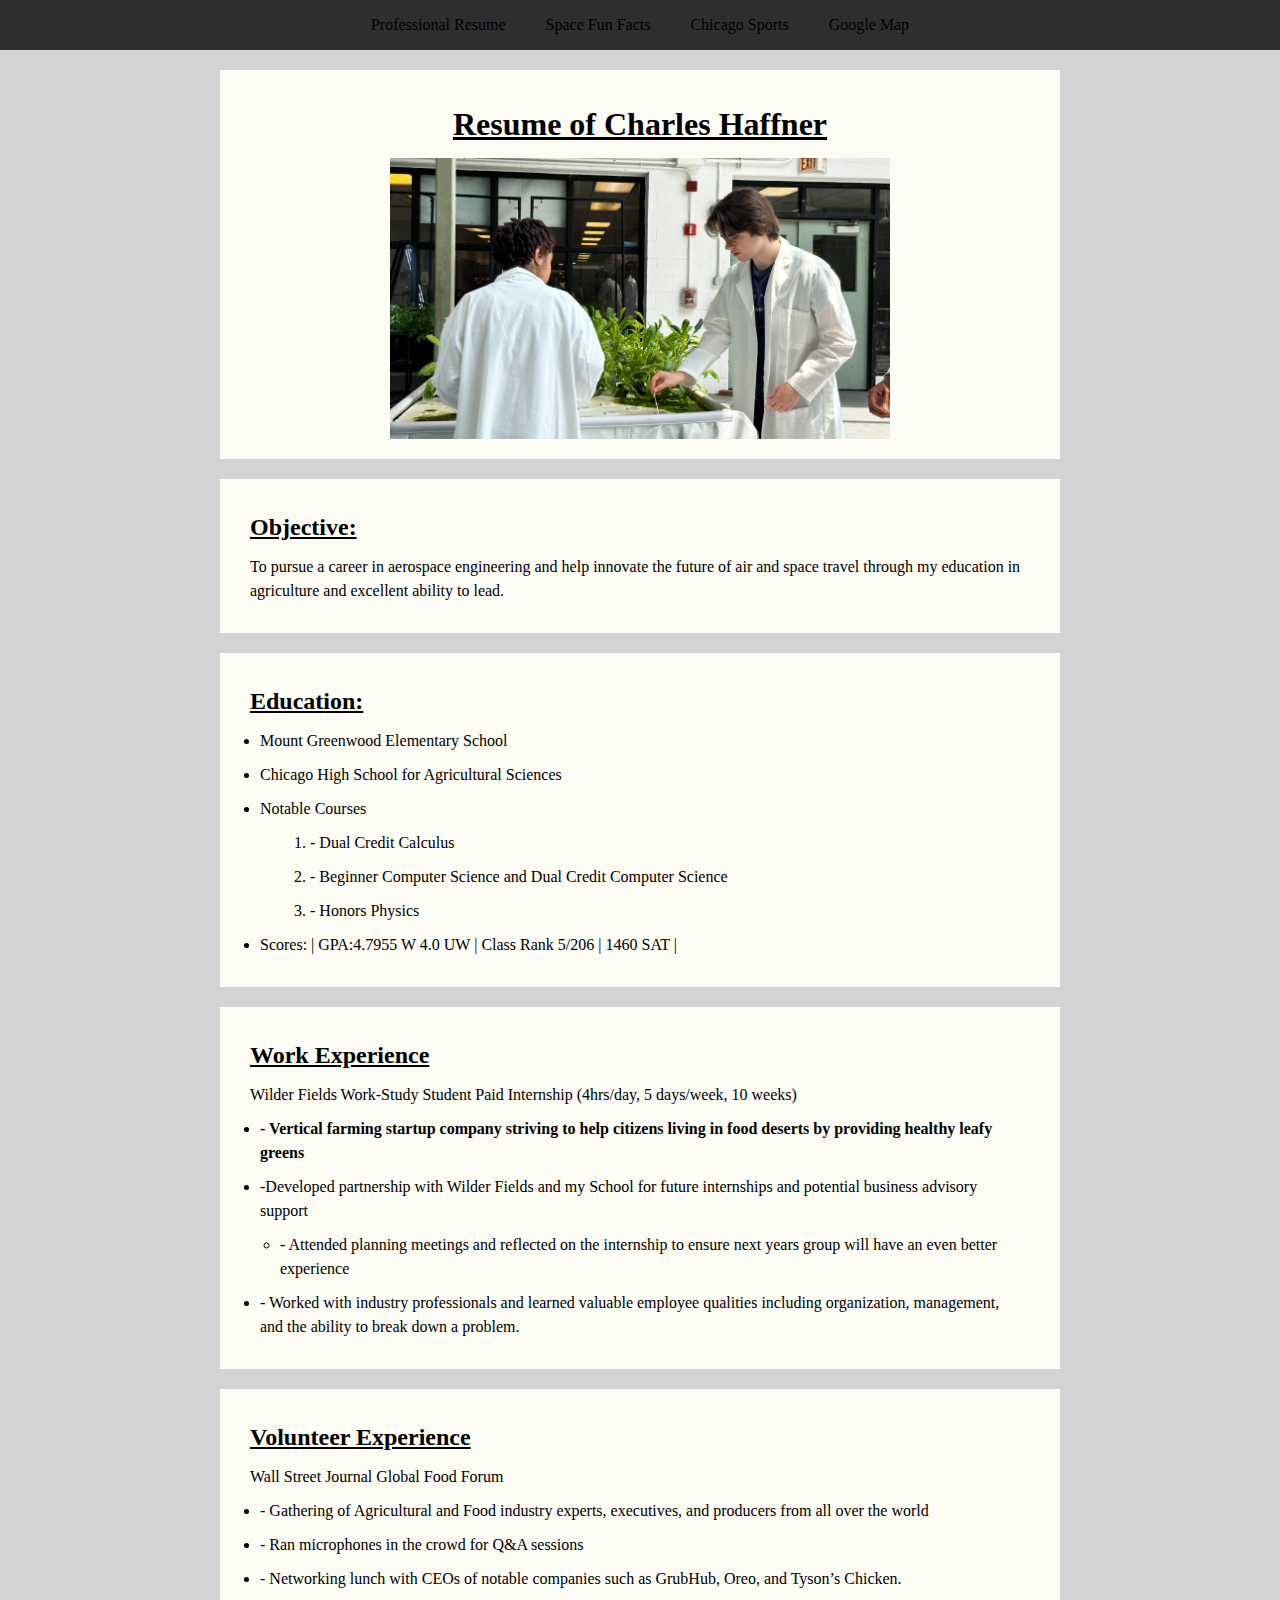
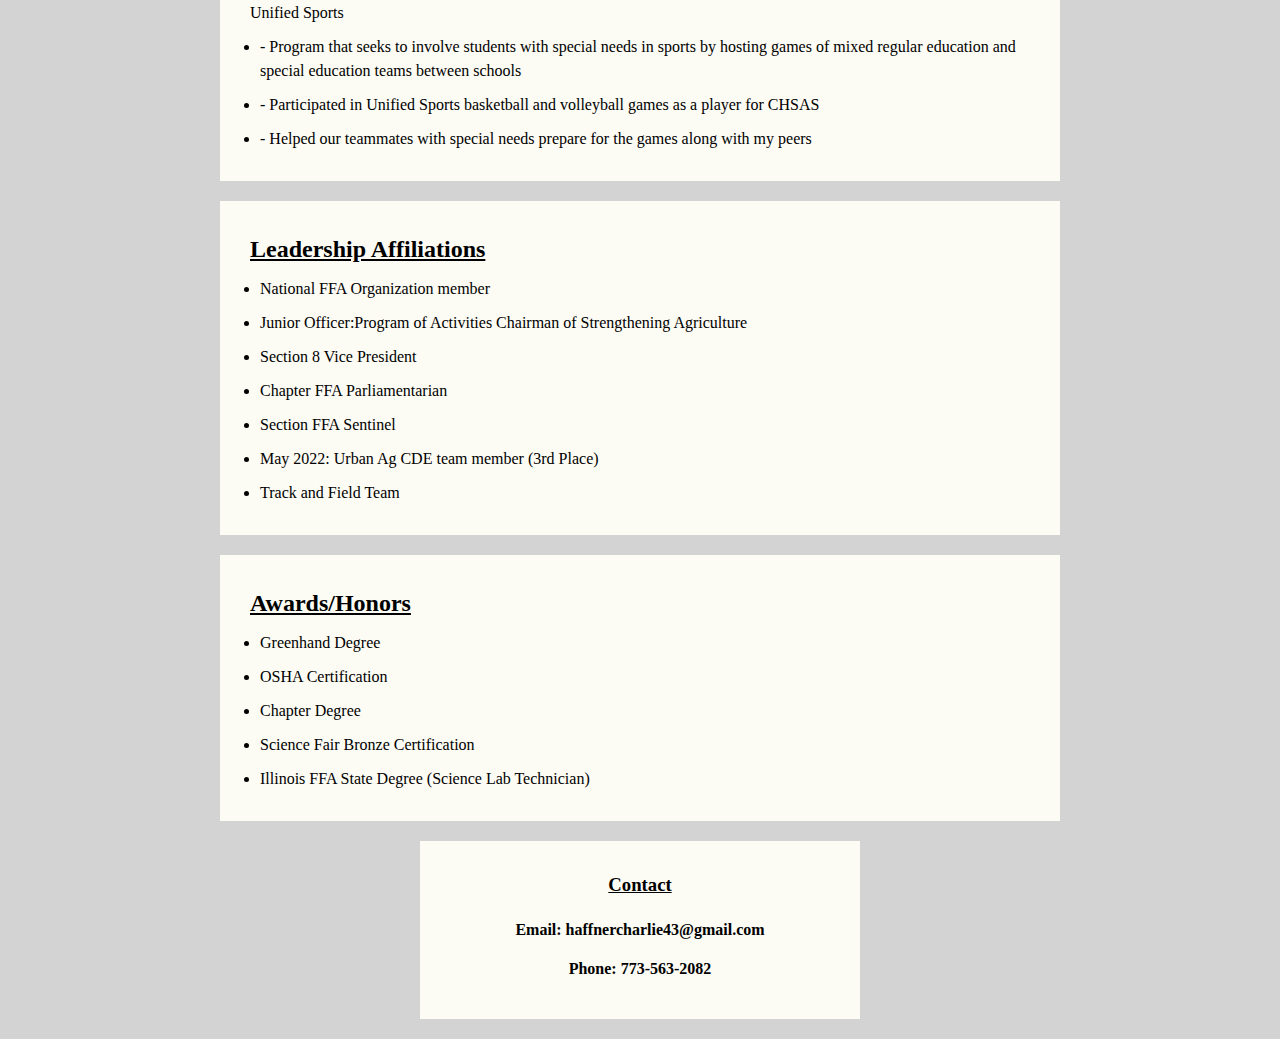
<file: index.html>
<!DOCTYPE html>
<html lang="en">
  <head>
    <meta charset ="utf-8">
    <title>Project 1-Charles Haffner</title>
    <link rel="stylesheet" href="css/normalize.css">
    <link rel="stylesheet" href="css/style.css">
  </head>
  <body>
    <nav>
      <div id="main-menu">
        <ul id="main-container">
          <li><a href="index.html"> Professional Resume</a></li>
          <li><a href="space.html">Space Fun Facts</a></li>
          <li><a href="chicago.html">Chicago Sports</a></li>
          <li><a href="map.html">Google Map</a></li>
        </ul>
      </div>
    </nav>
    <section>
      <h1>Resume of Charles Haffner</h1>
      <img src="media/me.jpg" alt="Picture of me working on School hydroponic system">
    </section>
    <section>
      <h2>Objective:</h2>
      <p>To pursue a career in aerospace engineering and help innovate the future of air and space travel through my education in agriculture and excellent ability to lead.</p>
    </section>
    <section>
      <h2>Education:</h2>
      <ul>
        <li>Mount Greenwood Elementary School</li>
        <li>Chicago High School for Agricultural Sciences</li>
        <li>Notable Courses
          <ol>
            <li>- Dual Credit Calculus</li>
            <li>- Beginner Computer Science and Dual Credit Computer Science</li>
            <li>- Honors Physics</li>
          </ol>
        </li>
        <li>Scores: | GPA:4.7955 W 4.0 UW | Class Rank 5/206 | 1460 SAT |</li>
      </ul>
    </section>
    <section>
      <h2>Work Experience</h2>
      <p>Wilder Fields Work-Study Student Paid Internship (4hrs/day, 5 days/week, 10 weeks)</p>
      <ul>
        <li><strong>- Vertical farming startup company striving to help citizens living in food deserts by providing healthy leafy greens</strong></li>
        <li>-Developed partnership with Wilder Fields and my School for future internships and potential business advisory support
          <ul>
            <li>- Attended planning meetings and reflected on the internship to ensure next years group will have an even better experience</li>
          </ul>
        </li>
        <li>- Worked with industry professionals and learned valuable employee qualities including organization, management, and the ability to break down a problem.</li>
      </ul>
    </section>
    <section>
      <h2>Volunteer Experience</h2>
      <p>Wall Street Journal Global Food Forum</p>
      <ul>
        <li>- Gathering of Agricultural and Food industry experts, executives, and producers from all over the world</li>
        <li>- Ran microphones in the crowd for Q&A sessions</li>
        <li>- Networking lunch with CEOs of notable companies such as GrubHub, Oreo, and Tyson’s Chicken.</li>
      </ul>
      <p>Unified Sports</p>
      <ul>
        <li>- Program that seeks to involve students with special needs in sports by hosting games of mixed regular education and special education teams between schools</li>
        <li>- Participated in Unified Sports basketball and volleyball games as a player for CHSAS</li>
        <li>- Helped our teammates with special needs prepare for the games along with my peers</li>
      </ul>
    </section>
    <section>
      <h2>Leadership Affiliations</h2>
      <ul>
        <li>National FFA Organization member</li>
        <li>Junior Officer:Program of Activities Chairman of Strengthening Agriculture</li>
        <li>Section 8 Vice President</li>
        <li>Chapter FFA Parliamentarian</li>
        <li>Section FFA Sentinel</li>
        <li>May 2022: Urban Ag CDE team member (3rd Place)</li>
        <li>Track and Field Team</li>
      </ul>
    </section>
    <section>
      <h2>Awards/Honors</h2>
      <ul>
        <li>Greenhand Degree</li>
        <li>OSHA Certification</li>
        <li>Chapter Degree</li>
        <li>Science Fair Bronze Certification</li>
        <li>Illinois FFA State Degree (Science Lab Technician)</li>
      </ul>
    </section>
    <section class="email">
      <h3> Contact </h3>
      <h4> Email: haffnercharlie43@gmail.com </h4>
      <h4> Phone: 773-563-2082 </h4>
    </section>
  </body>
</html>
</file>
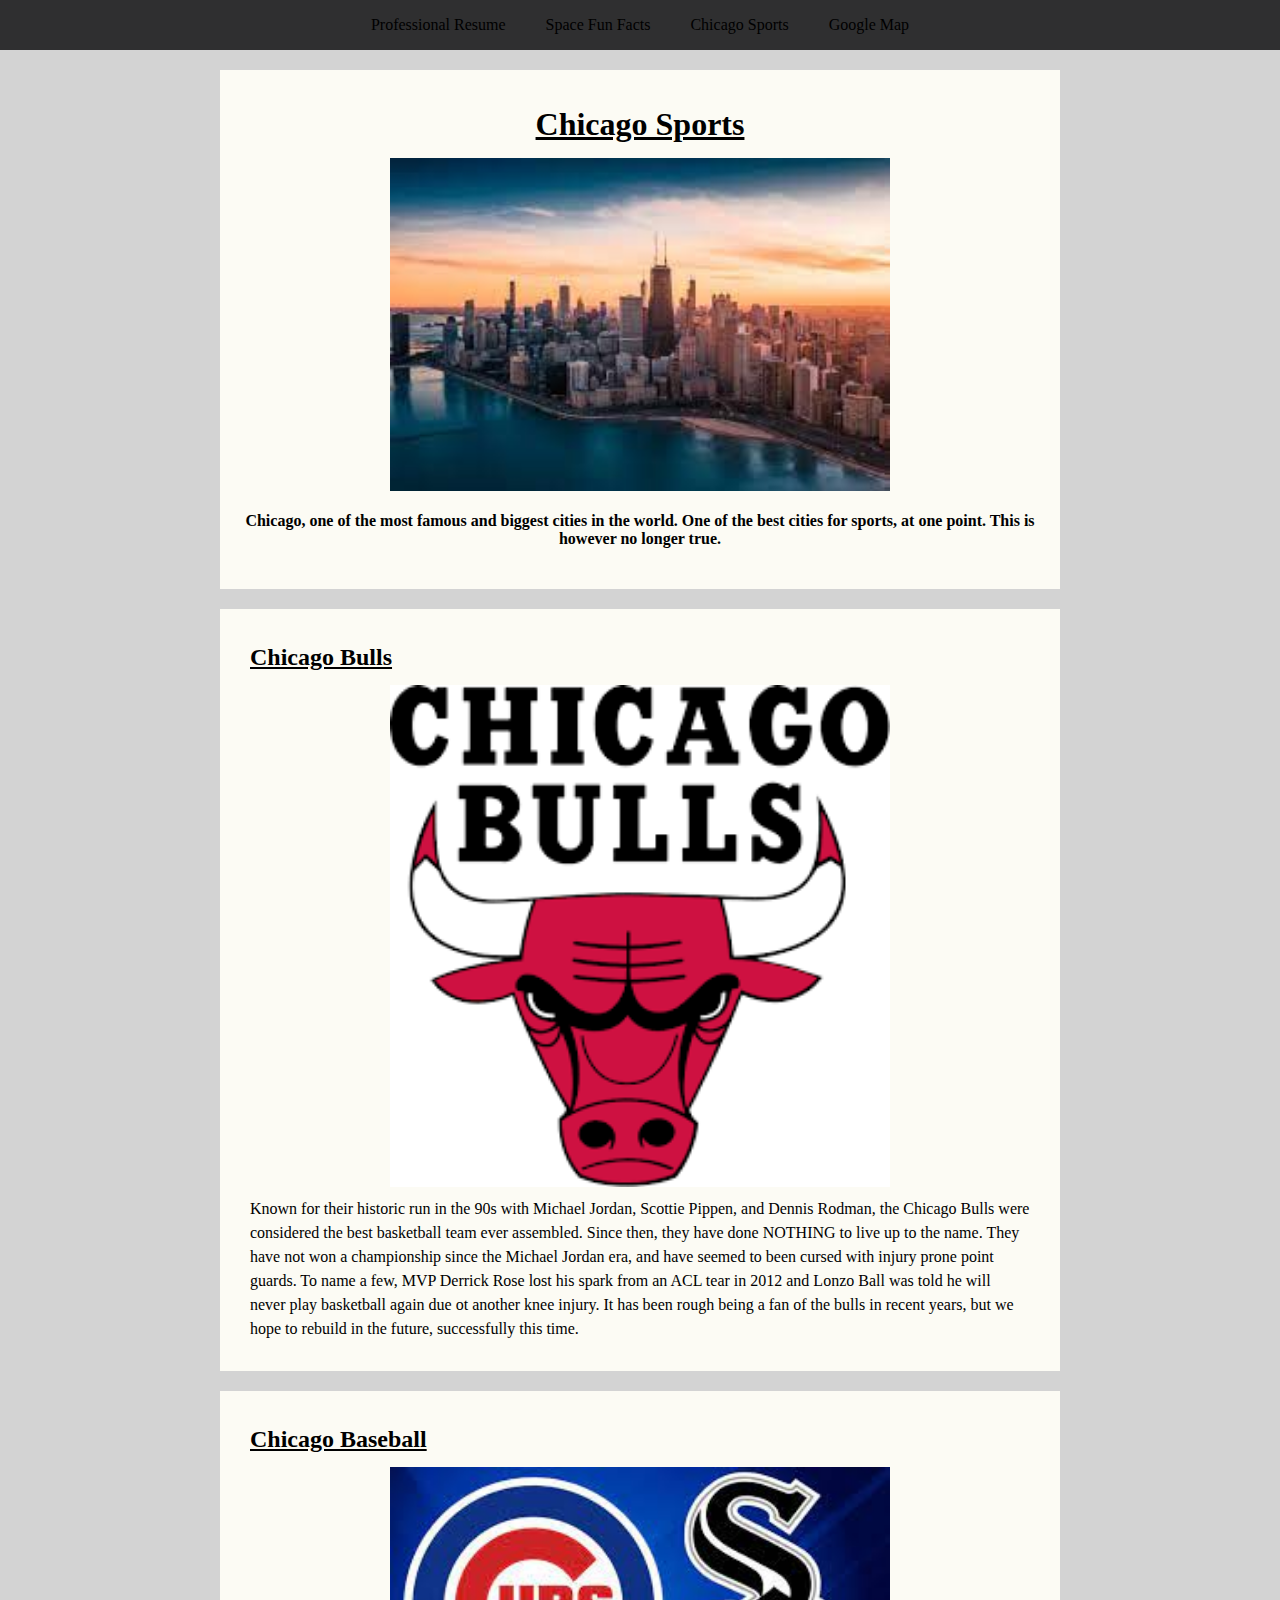
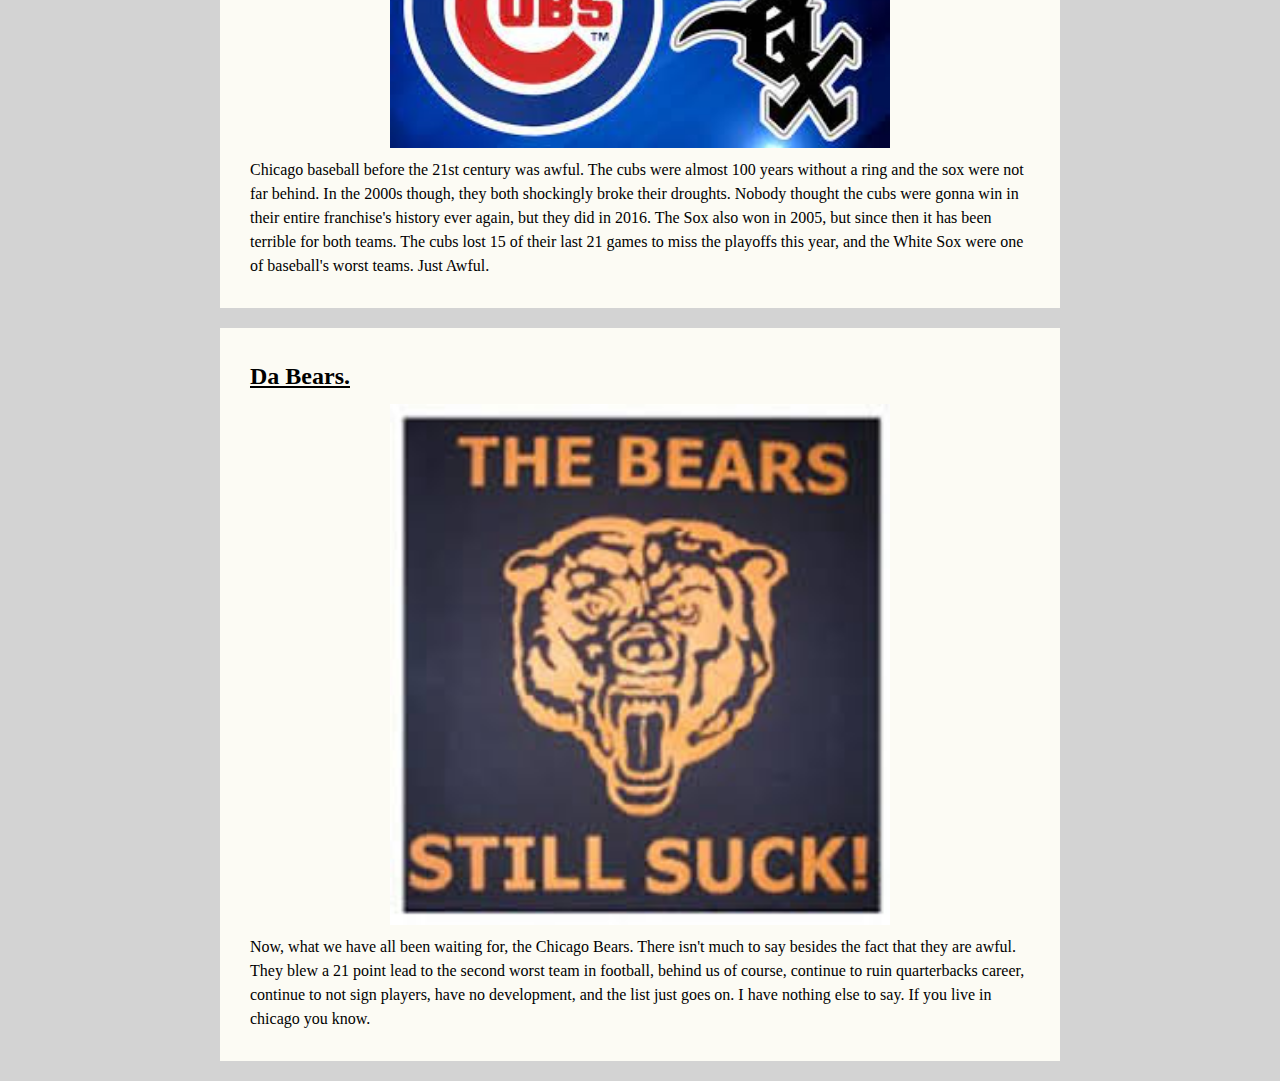
<file: chicago.html>
<!DOCTYPE html>
<html lang="en">
  <head>
    <meta charset="utf-8">
    <title>Chicago Sports</title>
    <link rel="stylesheet" href="css/style.css">
  </head>
  <body>
    <nav>
      <div id="main-menu">
        <ul id="main-container">
          <li><a href="index.html"> Professional Resume</a></li>
          <li><a href="space.html">Space Fun Facts</a></li>
          <li><a href="chicago.html">Chicago Sports</a></li>
          <li><a href="map.html">Google Map</a></li>
        </ul>
      </div>
    </nav>
    <section>
      <h1>Chicago Sports</h1>
      <img class="skyline" src="media/skyline.jpeg" alt="chicago skyline">
      <h4 class="skyline-caption">Chicago, one of the most famous and biggest cities in the world. One of the best cities for sports, at one point. This is however no longer true.</h4>
    </section>
    <section>
      <h2>Chicago Bulls</h2>
      <img src="media/bulls.png" alt="chicago bulls logo">
      <p>Known for their historic run in the 90s with Michael Jordan, Scottie Pippen, and Dennis Rodman, the Chicago Bulls were considered the best basketball team ever assembled. Since then, they have done NOTHING to live up to the name. They have not won a championship since the Michael Jordan era, and have seemed to been cursed with injury prone point guards. To name a few, MVP Derrick Rose lost his spark from an ACL tear in 2012 and Lonzo Ball was told he will never play basketball again due ot another knee injury. It has been rough being a fan of the bulls in recent years, but we hope to rebuild in the future, successfully this time.</p>
    </section>
    <section>
      <h2>Chicago Baseball</h2>
      <img src="media/cubs.jpeg" alt="cubs and sox logo">
      <p>Chicago baseball before the 21st century was awful. The cubs were almost 100 years without a ring and the sox were not far behind. In the 2000s though, they both shockingly broke their droughts. Nobody thought the cubs were gonna win in their entire franchise's history ever again, but they did in 2016. The Sox also won in 2005, but since then it has been terrible for both teams. The cubs lost 15 of their last 21 games to miss the playoffs this year, and the White Sox were one of baseball's worst teams. Just Awful. </p>
    </section>
    <section>
      <h2>Da Bears.</h2>
      <img src="media/bears.jpeg" alt="Image saying the bears still suck">
      <p>Now, what we have all been waiting for, the Chicago Bears. There isn't much to say besides the fact that they are awful. They blew a 21 point lead to the second worst team in football, behind us of course, continue to ruin quarterbacks career, continue to not sign players, have no development, and the list just goes on. I have nothing else to say. If you live in chicago you know.</p>
    </section>
  </body>
</html>
</file>
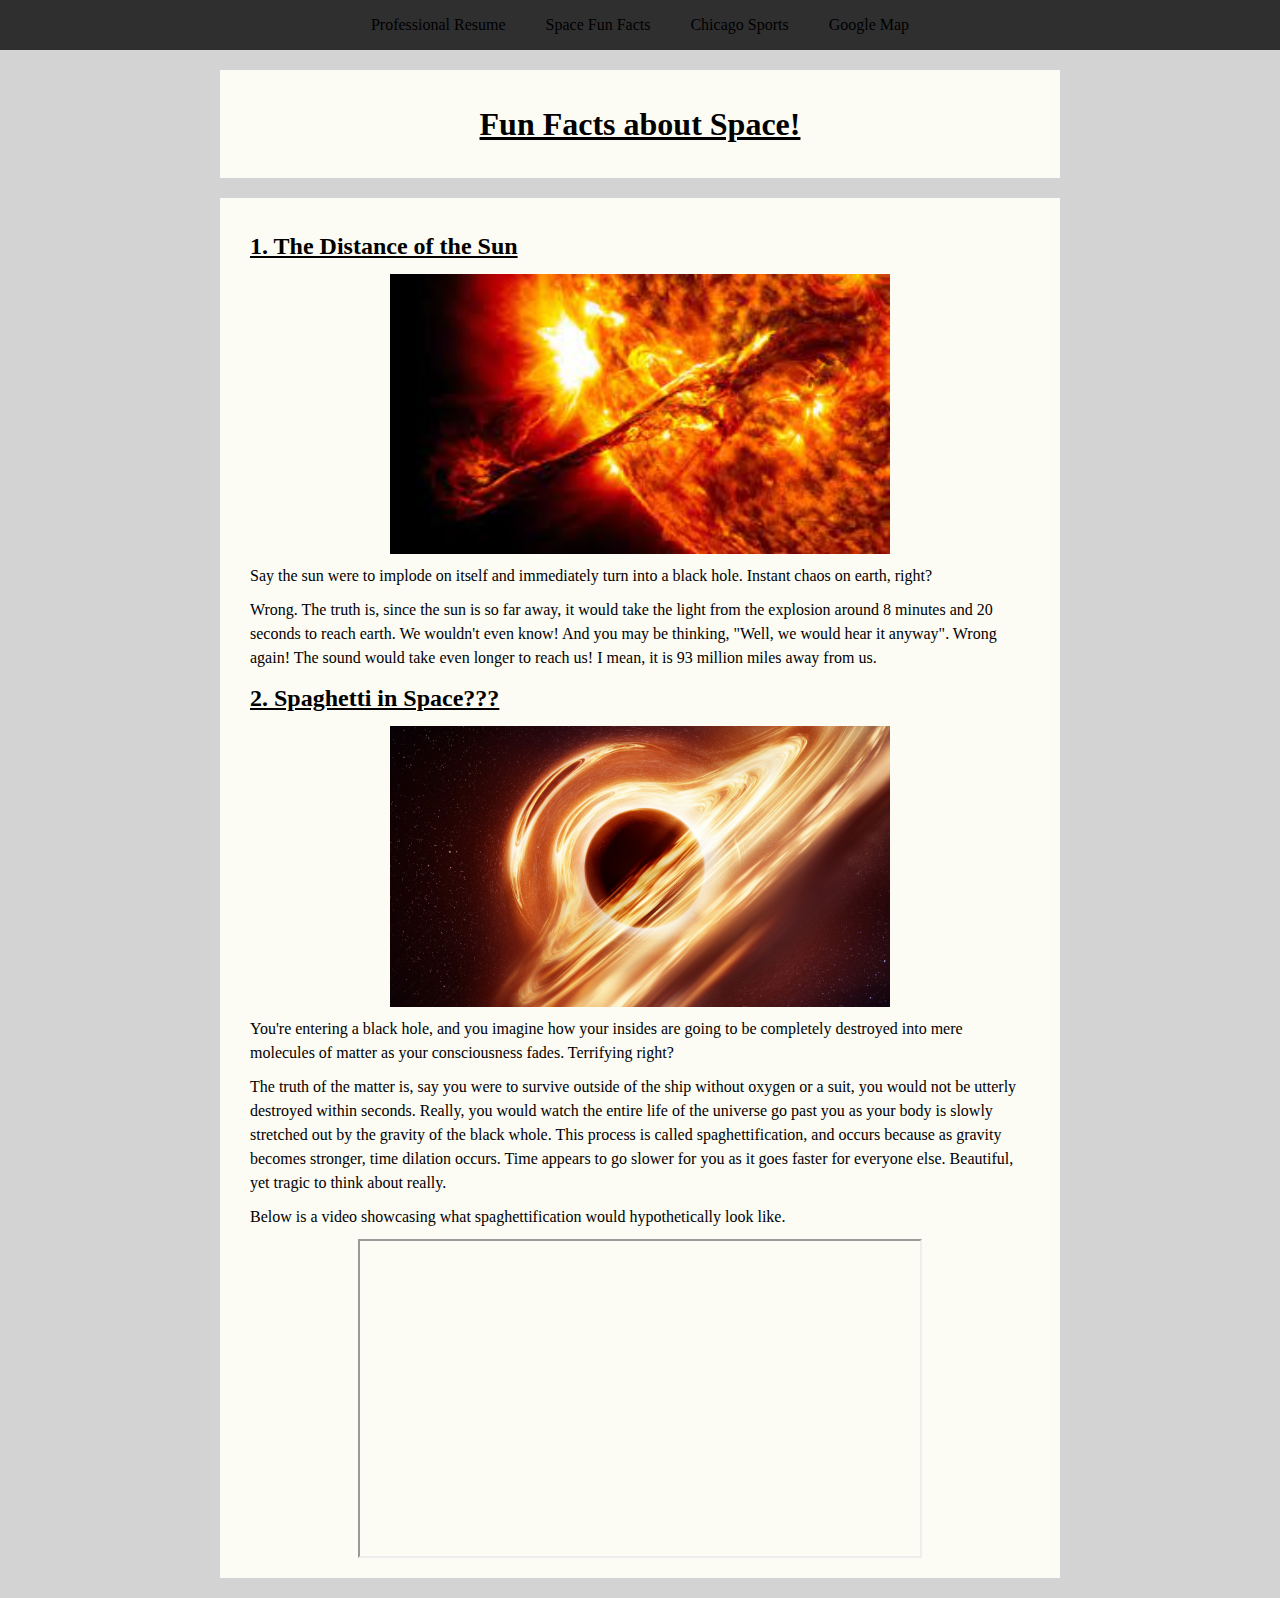
<file: space.html>
<!DOCTYPE html>
<html lang="en">
  <head>
    <meta charset="utf-8">
    <title>Space Facts</title>
    <link rel="stylesheet" href="css/style.css">
  </head>
  <body>
    <nav>
      <div id="main-menu">
        <ul id="main-container">
          <li><a href="index.html"> Professional Resume</a></li>
          <li><a href="space.html">Space Fun Facts</a></li>
          <li><a href="chicago.html">Chicago Sports</a></li>
          <li><a href="map.html">Google Map</a></li>
        </ul>
      </div>
    </nav>
    <section>
      <h1>Fun Facts about Space!</h1>  
    </section>
    <section>
      <h2>1. The Distance of the Sun</h2> 
      <img src="media/sun.jpeg" alt="close up sun picture">
      <p>Say the sun were to implode on itself and immediately turn into a black hole. Instant chaos on earth, right?</p>
      <p>Wrong. The truth is, since the sun is so far away, it would take the light from the explosion around 8 minutes and 20 seconds to reach earth. We wouldn't even know! And you may be thinking, "Well, we would hear it anyway". Wrong again! The sound would take even longer to reach us! I mean, it is 93 million miles away from us.</p>
      <h2>2. Spaghetti in Space???</h2>
      <img src="media/blackhole.jpeg" alt="black hole picture">
      <p> You're entering a black hole, and you imagine how your insides are going to be completely destroyed into mere molecules of matter as your consciousness fades. Terrifying right?</p>
      <p> The truth of the matter is, say you were to survive outside of the ship without oxygen or a suit, you would not be utterly destroyed within seconds. Really, you would watch the entire life of the universe go past you as your body is slowly stretched out by the gravity of the black whole. This process is called spaghettification, and occurs because as gravity becomes stronger, time dilation occurs. Time appears to go slower for you as it goes faster for everyone else. Beautiful, yet tragic to think about really. </p>
      <p> Below is a video showcasing what spaghettification would hypothetically look like.</p>
      <iframe src="https://www.youtube.com/embed/qrRh4xIH8Xg?si=w78dtMyVMGO8-0pd" title="YouTube video player" allow="accelerometer; autoplay; clipboard-write; encrypted-media; gyroscope; picture-in-picture; web-share" allowfullscreen></iframe>
    </section>
</body>
</html>
</file>
<file: css/style.css>
@import 'normalize.css';
h1, h2, h3, p, ul, li {
  margin: 10px;
  padding: 0;
  line-height: 1.5;
}

#main-menu {
  background-color: #2f2f30;
  overflow: hidden;
}

#menu-container {
  position: relative;
  width: 100%;
  float: left;
}

#main-menu ul {
  list-style-type: none;
  padding: 0;
  margin: 0;
  position: relative;
  left: 50%;
  float:left;
  text-align: center;
}

#main-menu ul li {
  display: block;
  position: relative;
  right: 50%;
  float: left;
  line-height: 0;
}

#main-menu ul li a {
  display: block;
  padding: 15px 10px;
  text-decoration: none;
  color: white;
}

#main-menu ul li a:hover {
  background-color: white;
  color: black;
}

#main-menu ul li a:link {
  color: black;
  text-decoration: none;
  font-family: "Times New Roman", Times, serif;
}

body {
  background-color: #d3d3d3;
  font-family: "Times New Roman", Times, serif;
}

section {
  background-color: #FCFBF4;
  width: 800px;
  display: block;
  margin: 20px auto;
  padding: 20px;
}

h1, h3, h4 {
  text-align: center;
}

h1, h2, h3 {
  text-decoration: underline;
}

.email {
  width: 400px
}

.skyline {
  margin-left: auto;
  margin-right: auto;
  display: block;
}

.skyline-caption {
  text-align: center;
}

img {
  width: 500px;
  height: auto;
  border: 5px;
  display: block;
  margin-left: auto;
  margin-right: auto;
}

iframe {
  width: 560px;
  height: 315px;
  display: block;
  margin-left: auto;
  margin-right: auto;
}

#map {
  width: 80%;
 border-radius: 10px;
 border-color: black;
 border-width: thick;
 border-style: solid;
 margin: 20px;
 max-width: 100%;
 margin-left: auto;
 margin-right: auto;
}

@media (min-width: 800px) {
  body {
    background-color: #d3d3d3;
  }
  }

@media (min-width: 1500px) {
  body {
    background-color: #d3d3d3;
  }
  }
</file>
